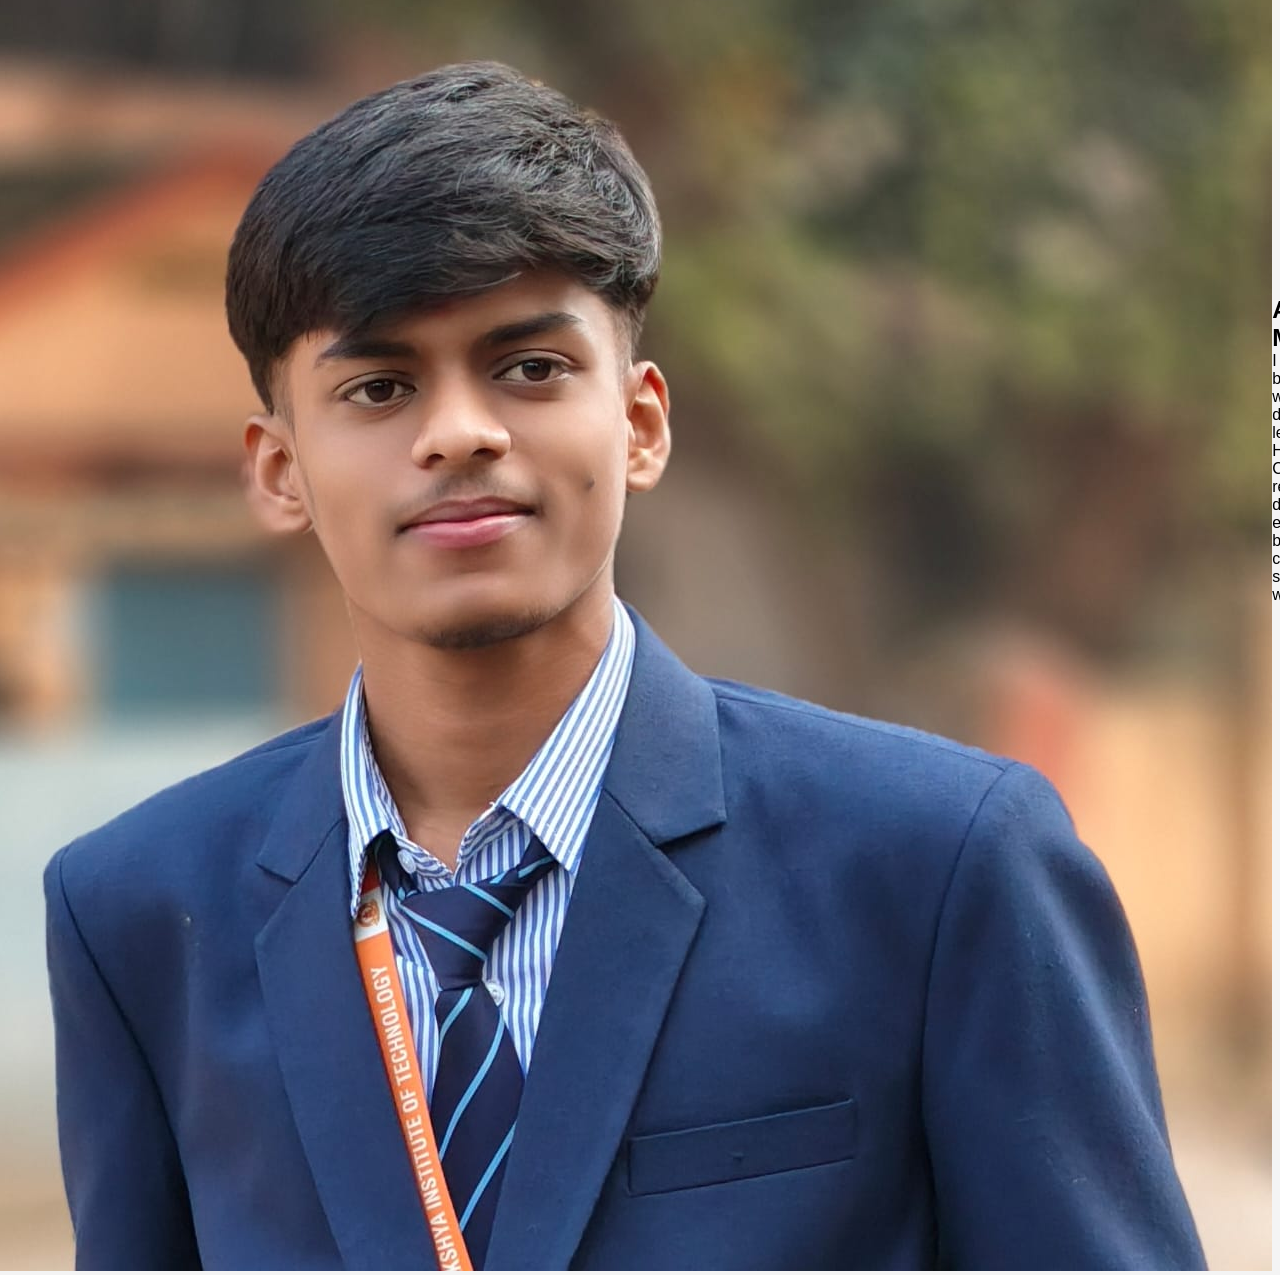
<file: index.html>
<!DOCTYPE html>
<html lang="en">
<head>
<meta charset="UTF-8">
<meta name="viewport" content="width=device-width, initial-scale=1.0">
<title>My portfolio</title>
<link rel="stylesheet" href="style.css">
</head>
<body>

<header>
  <nav class="navbar">
    <h1 class="logo">My Portfolio</h1>
    <ul class="nav-links">
      <li><a href="#home">Home</a></li>
      <li><a href="#about">About</a></li>
      <li><a href="#projects">Projects</a></li>
      <li><a href="#contact">Contact</a></li>
    </ul>
  </nav>
</header>

<section id="home" class="hero">
  <div class="hero-text">
    <h2>Hello, I'm a Web Developer</h2>
    <p>I create simple and responsive websites using HTML and CSS.</p>
  </div>
  <img src="xyz.jpeg" class="profile-img">
</section>

<section id="about" class="about">
  <h2>About Me</h2>
  <p>I am a beginner web developer learning HTML, CSS, and responsive design. 
  I enjoy building clean and simple websites.</p>
</section>

<section id="projects" class="projects">
  <h2>Projects</h2>
  <div class="project-list">
    <div class="project-card">
      <h3>Project 1</h3>
      <p>A simple landing page using HTML and CSS.</p>
    </div>
    <div class="project-card">
      <h3>Project 2</h3>
      <p>A responsive portfolio website design.</p>
    </div>
  </div>
</section>

<section id="contact" class="contact">
  <h2>Contact</h2>
  <p>Email: liindia@gmail.com</p>
  <p>Phone: +91 *****8103</p>
</section>

<footer>
  <p>© 2026 My Portfolio.</p>
</footer>

</body>
</html>
</file>
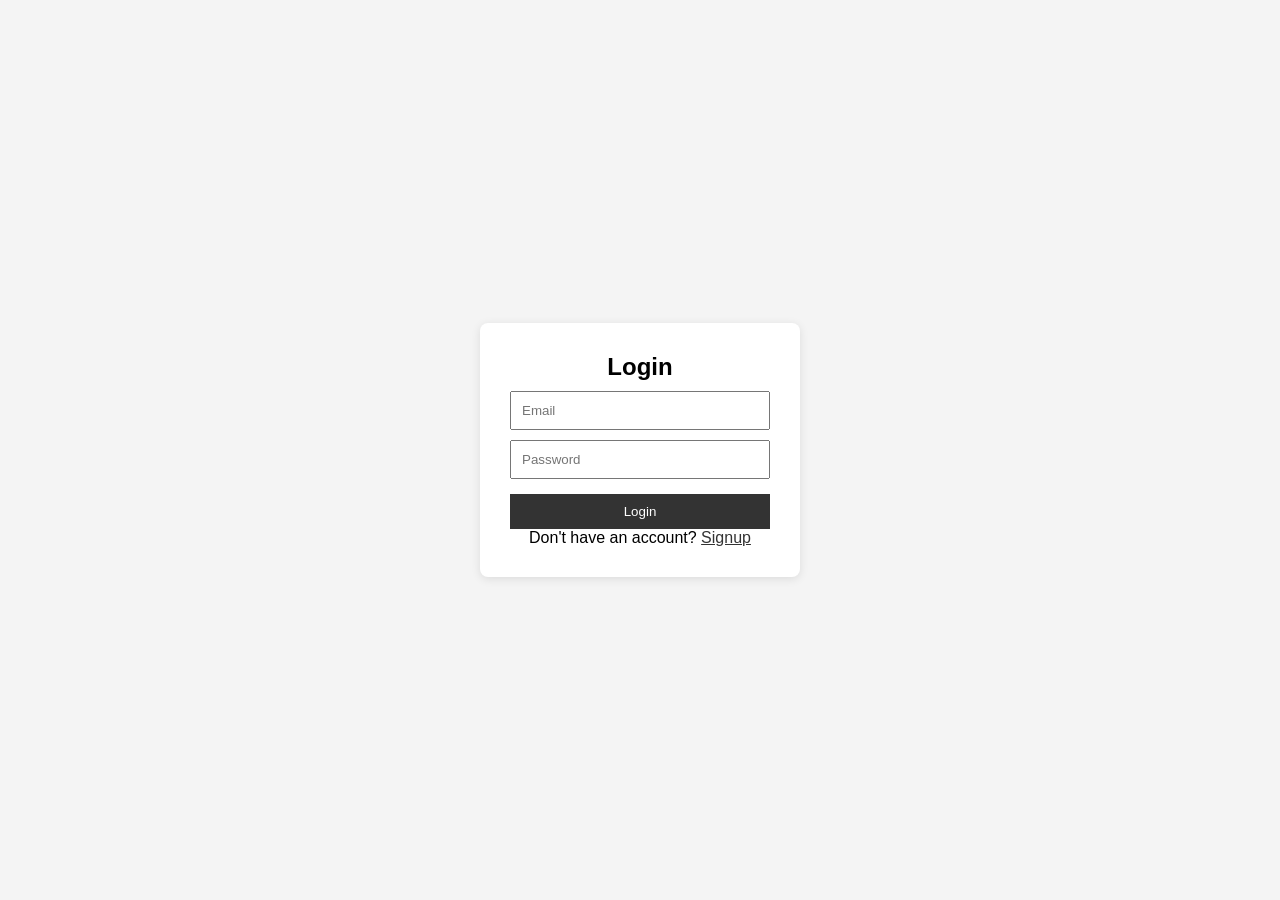
<file: login.html>
<!DOCTYPE html>
<html lang="en">
<head>
<meta charset="UTF-8">
<meta name="viewport" content="width=device-width, initial-scale=1.0">
<title>Login</title>
<link rel="stylesheet" href="style.css">
</head>
<body>
<div class="container">
<h2>Login</h2>
<form id="loginForm">
<input type="email" id="loginEmail" placeholder="Email">
<p class="error" id="loginEmailError"></p>

<input type="password" id="loginPassword" placeholder="Password">
<p class="error" id="loginPasswordError"></p>

<button type="submit">Login</button>
<p id="loginMessage"></p>
</form>

<p>Don't have an account? <a href="signup.html">Signup</a></p>
</div>
<script src="script.js"></script>
</body>
</html>
</file>
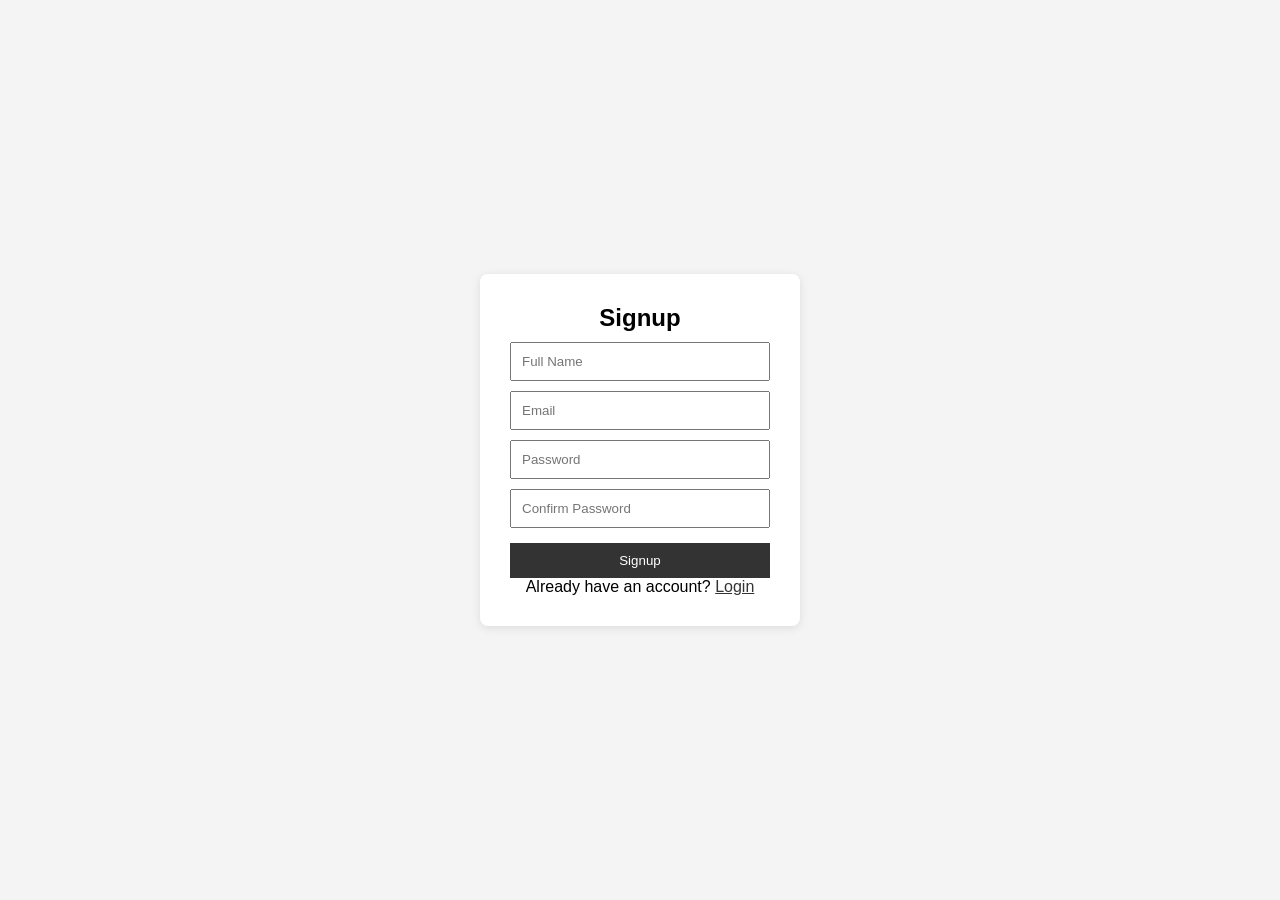
<file: signup.html>
<!DOCTYPE html>
<html lang="en">
<head>
<meta charset="UTF-8">
<meta name="viewport" content="width=device-width, initial-scale=1.0">
<title>Signup</title>
<link rel="stylesheet" href="style.css">
</head>
<body>
<div class="container">
<h2>Signup</h2>
<form id="signupForm">
<input type="text" id="name" placeholder="Full Name">
<p class="error" id="nameError"></p>

<input type="email" id="email" placeholder="Email">
<p class="error" id="emailError"></p>

<input type="password" id="password" placeholder="Password">
<p class="error" id="passwordError"></p>

<input type="password" id="confirmPassword" placeholder="Confirm Password">
<p class="error" id="confirmError"></p>

<button type="submit">Signup</button>
<p id="signupMessage"></p>
</form>

<p>Already have an account? <a href="login.html">Login</a></p>
</div>
<script src="script.js"></script>
</body>
</html>
</file>
<file: style.css>
*{
margin:0;
padding:0;
box-sizing:border-box;
font-family:Arial;
}

body{
background:#f4f4f4;
display:flex;
justify-content:center;
align-items:center;
height:100vh;
}

.container{
background:white;
padding:30px;
border-radius:8px;
box-shadow:0 2px 10px rgba(0,0,0,0.1);
width:320px;
text-align:center;
}

input{
width:100%;
padding:10px;
margin-top:10px;
}

button{
margin-top:15px;
padding:10px;
width:100%;
background:#333;
color:white;
border:none;
cursor:pointer;
}

button:hover{
background:#555;
}

.error{
color:red;
font-size:12px;
text-align:left;
}

a{
color:#333;
}
</file>
